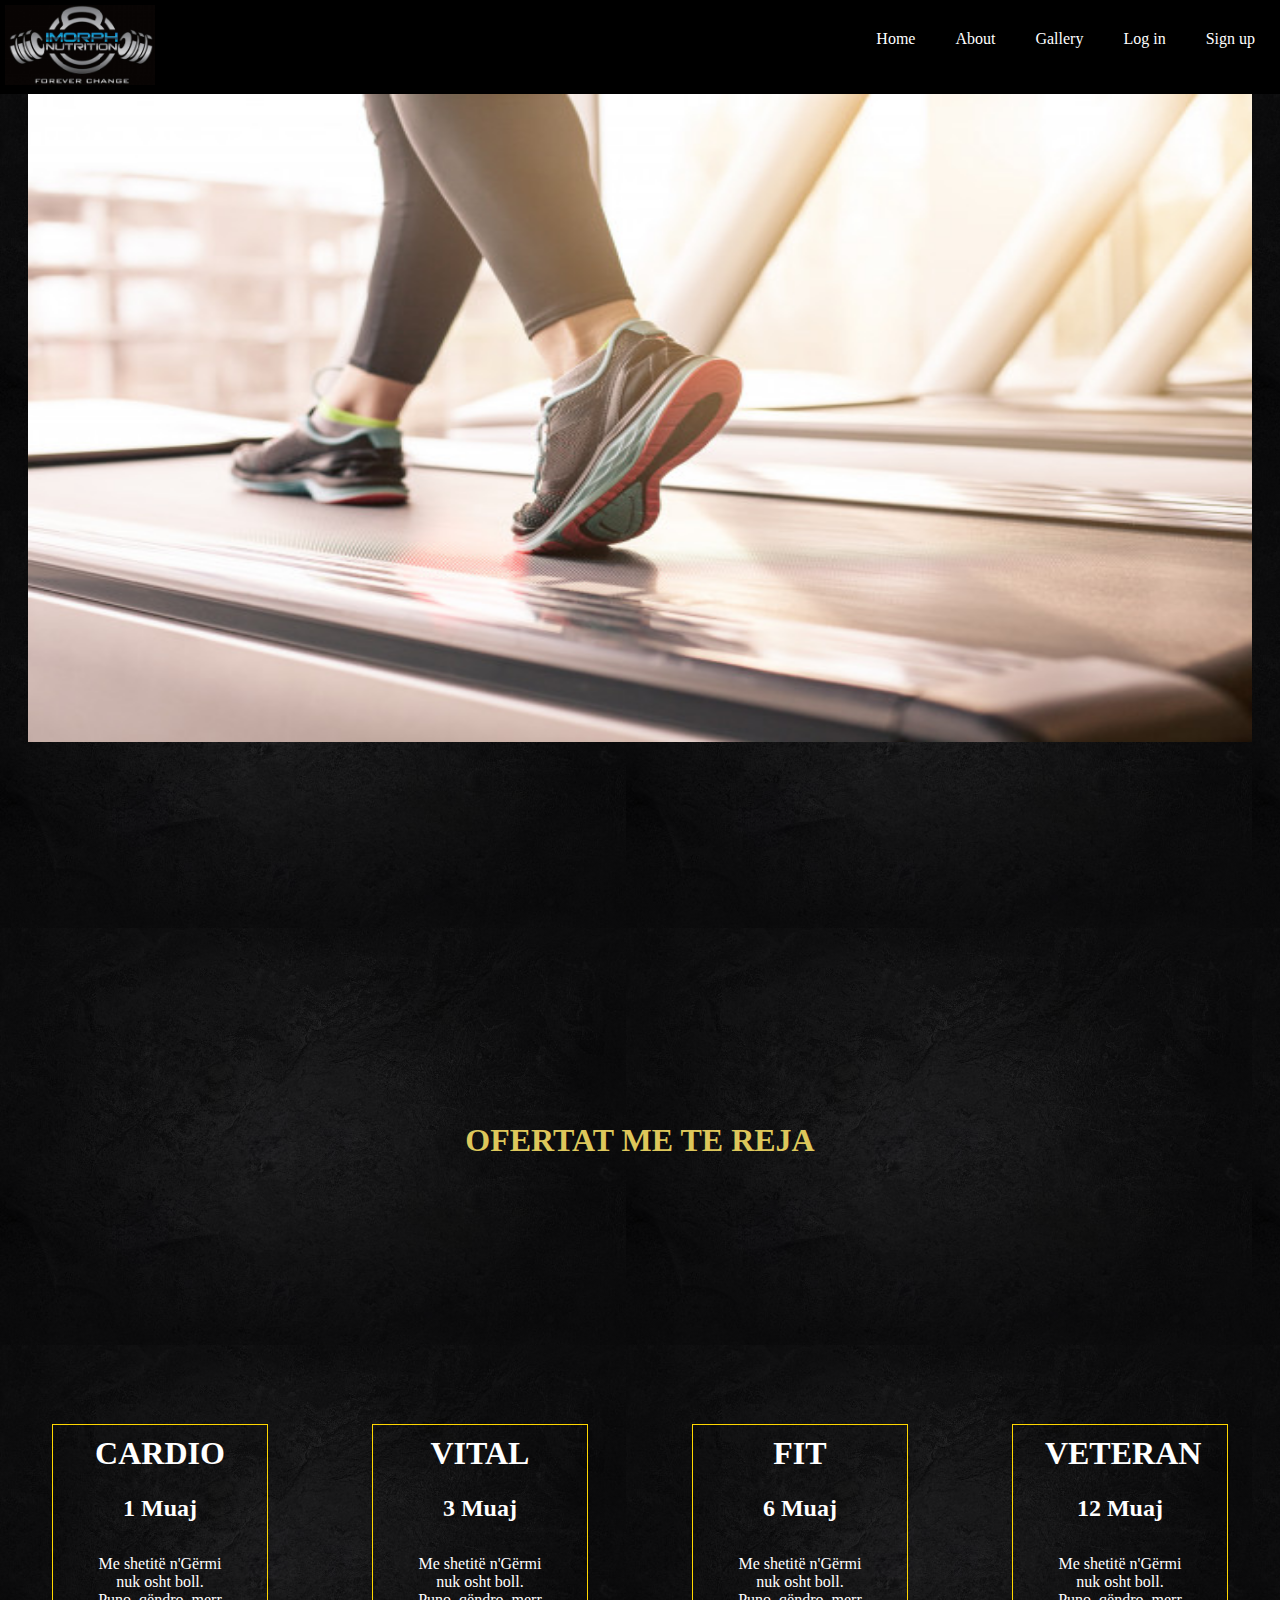
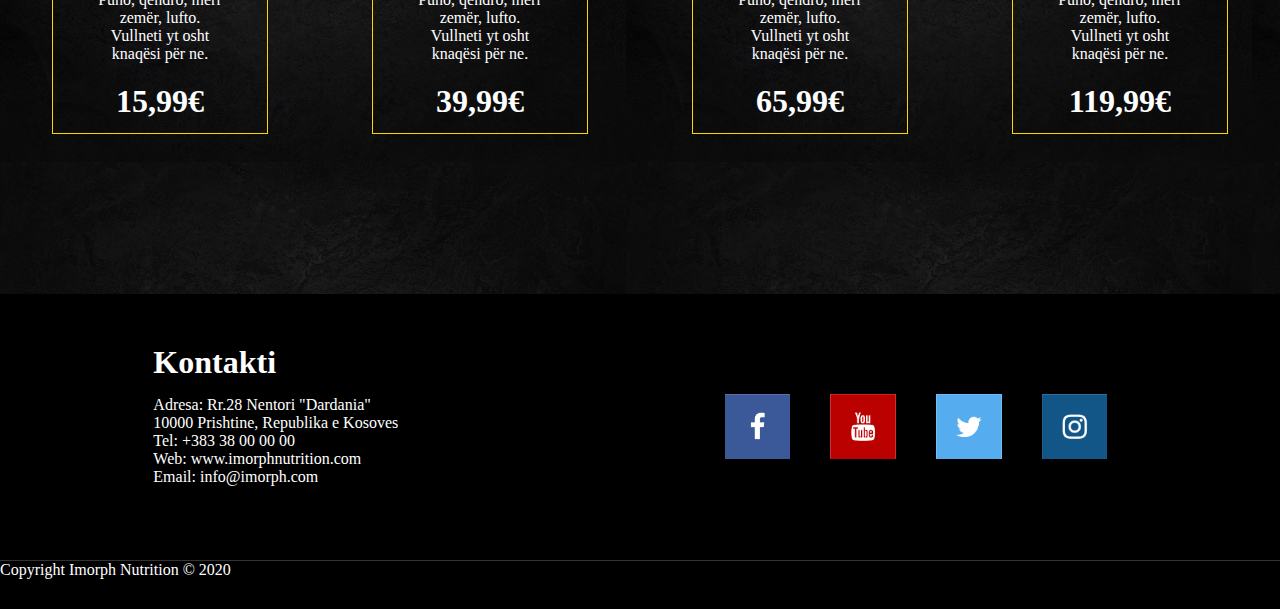
<file: index.html>
<!DOCTYPE html>
<html>
<head>
	<title>IMORF NUTRITION</title>
	<link rel="stylesheet" type="text/css" href="css/style.css"/>
</head>
<body>
	<header>
			<div class="logo">
				<a href="index.html"><img src="photos/logoFoto.png"></a>
			</div>
			<div class="nav">
				<ul>
					<li><a href="index.html">Home</a></li>
					<li><a href="about.html">About</a></li>
					<li><a href="gallery.html">Gallery</a></li>
					<li><a href="login.html">Log in</a></li>
					<li><a href="signup.html">Sign up</a></li>
				</ul>
			</div>
	</header>
	<main>

		<div class="main-top">
			<div class="slider-content active">
				<img width="1224" height="648"src="sliderFoto/sliderFoto1.png" alt=""/>
			</div>

			<div class="slider-content not-active">
				<img width="1224" height="648" src="sliderFoto/sliderFoto2.png" alt=""/>	
			</div>

			<div class="slider-content not-active">
				<img width="1224" height="648" src="sliderFoto/sliderFoto3.png" alt=""/>	
			</div>
		</div>
		<div class="main-bottom">
			<div class="main-p1">
				<h1 style="text-align: center; color: #ddc75b;">OFERTAT ME TE REJA</h1>
			</div>
			<div class="main-p2">
				<div class="main-container">
					<h1 class="main-element">CARDIO</h1>
					<h2 class="main-element">1 Muaj</h2>
					<p1 class="main-element">Me shetitë n'Gërmi nuk osht boll.</br>Puno, qëndro, merr zemër, lufto.</br>Vullneti yt osht knaqësi për ne.</p1>
					<h1 class="main-element">15,99€</h1>
				</div>
				<div class="main-container">
					<h1 class="main-element">VITAL</h1>
					<h2 class="main-element">3 Muaj</h2>
					<p1 class="main-element">Me shetitë n'Gërmi nuk osht boll.</br>Puno, qëndro, merr zemër, lufto.</br>Vullneti yt osht knaqësi për ne.</p1>
					<h1 class="main-element">39,99€</h1>
				</div>
				<div class="main-container">
					<h1 class="main-element">FIT</h1>
					<h2 class="main-element">6 Muaj</h2>
					<p1 class="main-element">Me shetitë n'Gërmi nuk osht boll.</br>Puno, qëndro, merr zemër, lufto.</br>Vullneti yt osht knaqësi për ne.</p1>
					<h1 class="main-element">65,99€</h1>
				</div>
				<div class="main-container">
					<h1 class="main-element">VETERAN</h1>
					<h2 class="main-element">12 Muaj</h2>
					<p1 class="main-element">Me shetitë n'Gërmi nuk osht boll.</br>Puno, qëndro, merr zemër, lufto.</br>Vullneti yt osht knaqësi për ne.</p1>
					<h1 class="main-element">119,99€</h1>
				</div>
			</div>
		</div>
	</main>
	<footer>
		<div class="footer-top">
			<div class="footer-p1">
				<h1 class="footer-element">Kontakti</h1>
				<p1 class="footer-element">Adresa: Rr.28 Nentori "Dardania"</br>10000 Prishtine, Republika e Kosoves</br>Tel: +383 38 00 00 00</br>Web: www.imorphnutrition.com</br>Email: info@imorph.com</p1>
			</div>
		
			<div class="footer-p3">
				<a href="https://www.facebook.com/"><img src="photos/facebookLogo.png"></a>
				<a href="https://www.youtube.com/"><img src="photos/youtubeLogo.png"></a>
				<a href="https://twitter.com/"><img src="photos/twitterLogo.png"></a>
				<a href="https://www.instagram.com/"><img src="photos/instagramLogo.png"></a>
			</div>
		</div>
		<div class="footer-bottom">
			 Copyright Imorph Nutrition © 2020
		</div>
	</footer>
	<script src="javascript/skripta.js"></script>
</body>
</html>
</file>
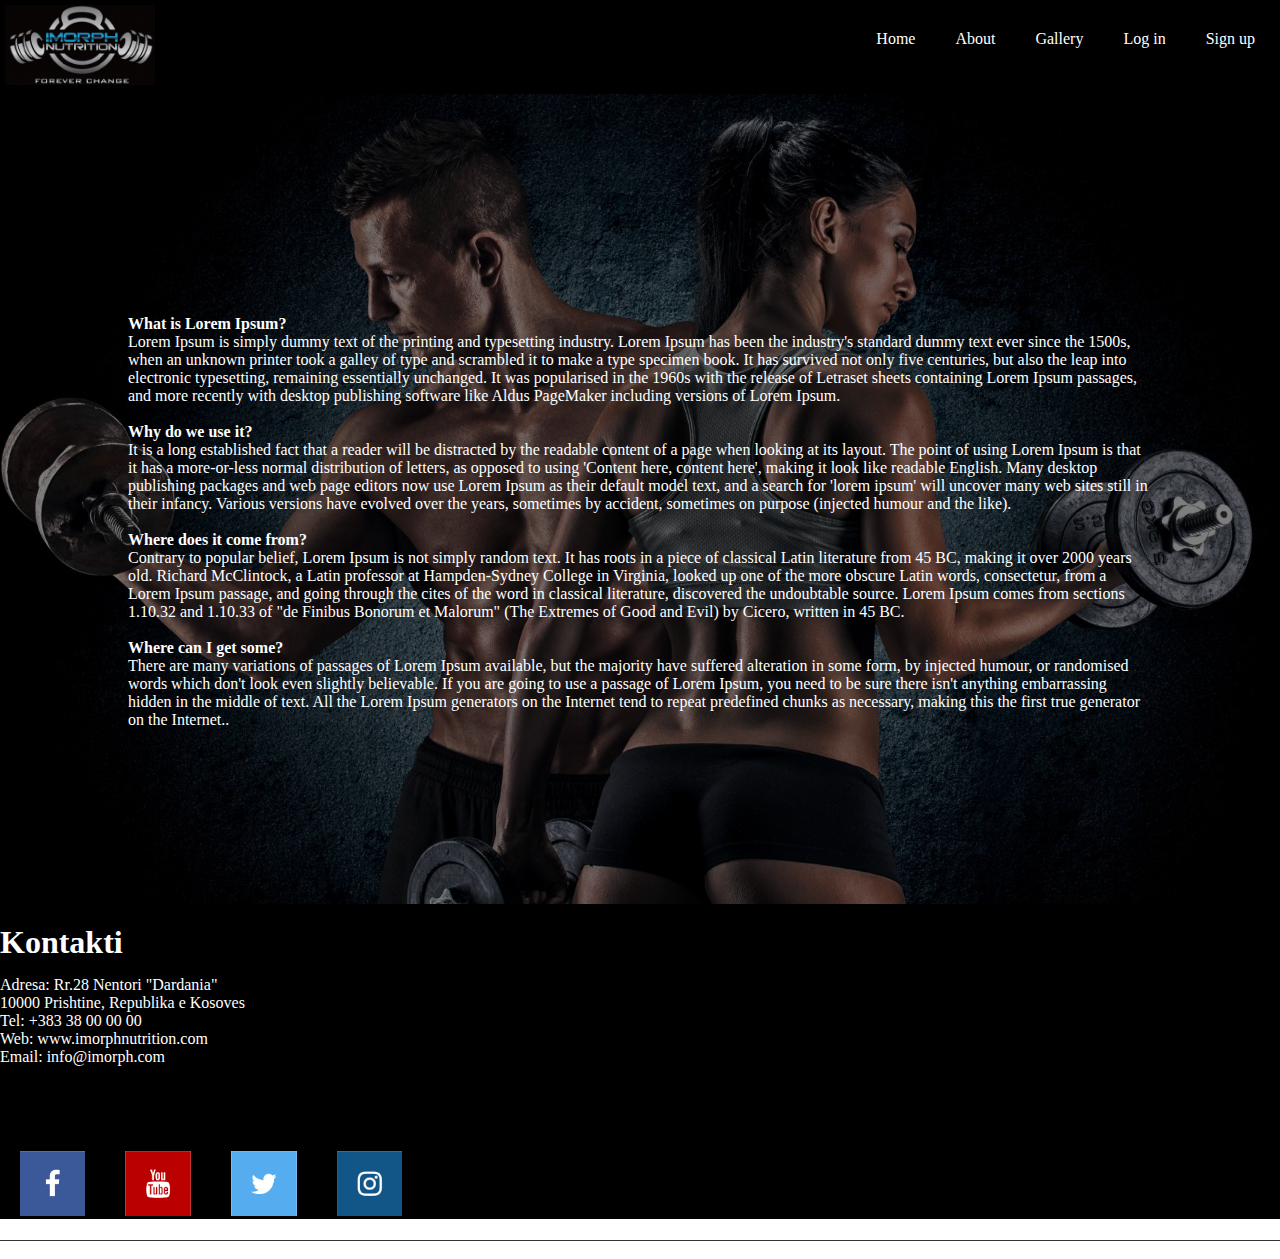
<file: about.html>
<!DOCTYPE html>
<html>
<head>
	<title>IMORF NUTRITION</title>
	<link rel="stylesheet" type="text/css" href="css/style.css">
</head>
<body>
	<header>		
			<div class="logo">
				<a href="index.html"><img src="photos/logoFoto.png"></a>
			</div>
			<div class="nav">
				<ul>
					<li><a href="index.html">Home</a></li>
					<li><a href="about.html">About</a></li>
					<li><a href="gallery.html">Gallery</a></li>
					<li><a href="login.html">Log in</a></li>
					<li><a href="signup.html">Sign up</a></li>
				</ul>
			</div>
	</header>
	<main style="height: 90vh; ">
		<div class="about-background">
			<div class="about-content">
				<p>
					<strong>What is Lorem Ipsum?</strong></br>
					Lorem Ipsum is simply dummy text of the printing and typesetting industry. Lorem Ipsum has been the industry's standard dummy text ever since the 1500s, when an unknown printer took a galley of type and scrambled it to make a type specimen book. It has survived not only five centuries, but also the leap into electronic typesetting, remaining essentially unchanged. It was popularised in the 1960s with the release of Letraset sheets containing Lorem Ipsum passages, and more recently with desktop publishing software like Aldus PageMaker including versions of Lorem Ipsum.</br></br>

					<strong>Why do we use it?</strong></br>
					It is a long established fact that a reader will be distracted by the readable content of a page when looking at its layout. The point of using Lorem Ipsum is that it has a more-or-less normal distribution of letters, as opposed to using 'Content here, content here', making it look like readable English. Many desktop publishing packages and web page editors now use Lorem Ipsum as their default model text, and a search for 'lorem ipsum' will uncover many web sites still in their infancy. Various versions have evolved over the years, sometimes by accident, sometimes on purpose (injected humour and the like).</br></br>


					<strong>Where does it come from?</strong></br>
					Contrary to popular belief, Lorem Ipsum is not simply random text. It has roots in a piece of classical Latin literature from 45 BC, making it over 2000 years old. Richard McClintock, a Latin professor at Hampden-Sydney College in Virginia, looked up one of the more obscure Latin words, consectetur, from a Lorem Ipsum passage, and going through the cites of the word in classical literature, discovered the undoubtable source. Lorem Ipsum comes from sections 1.10.32 and 1.10.33 of "de Finibus Bonorum et Malorum" (The Extremes of Good and Evil) by Cicero, written in 45 BC.</br></br>

					

					<strong>Where can I get some?</strong></br>
					There are many variations of passages of Lorem Ipsum available, but the majority have suffered alteration in some form, by injected humour, or randomised words which don't look even slightly believable. If you are going to use a passage of Lorem Ipsum, you need to be sure there isn't anything embarrassing hidden in the middle of text. All the Lorem Ipsum generators on the Internet tend to repeat predefined chunks as necessary, making this the first true generator on the Internet..</br></br>
				</p>
			</div>
		</div>
	</main>
	<footer>
		<div class="footer-p1">
			<h1 class="footer-element">Kontakti</h1>
			<p1 class="footer-element">Adresa: Rr.28 Nentori "Dardania"</br>10000 Prishtine, Republika e Kosoves</br>Tel: +383 38 00 00 00</br>Web: www.imorphnutrition.com</br>Email: info@imorph.com</p1>
		</div>
		<div class="footer-p3">
			<a href="https://www.facebook.com/"><img src="photos/facebookLogo.png"></a>
			<a href="https://www.youtube.com/"><img src="photos/youtubeLogo.png"></a>
			<a href="https://twitter.com/"><img src="photos/twitterLogo.png"></a>
			<a href="https://www.instagram.com/"><img src="photos/instagramLogo.png"></a>
		</div>
				<div class="footer-bottom">
			 Copyright Imorph Nutrition © 2020
		</div>	
	</footer>
</body>
</html>
</file>
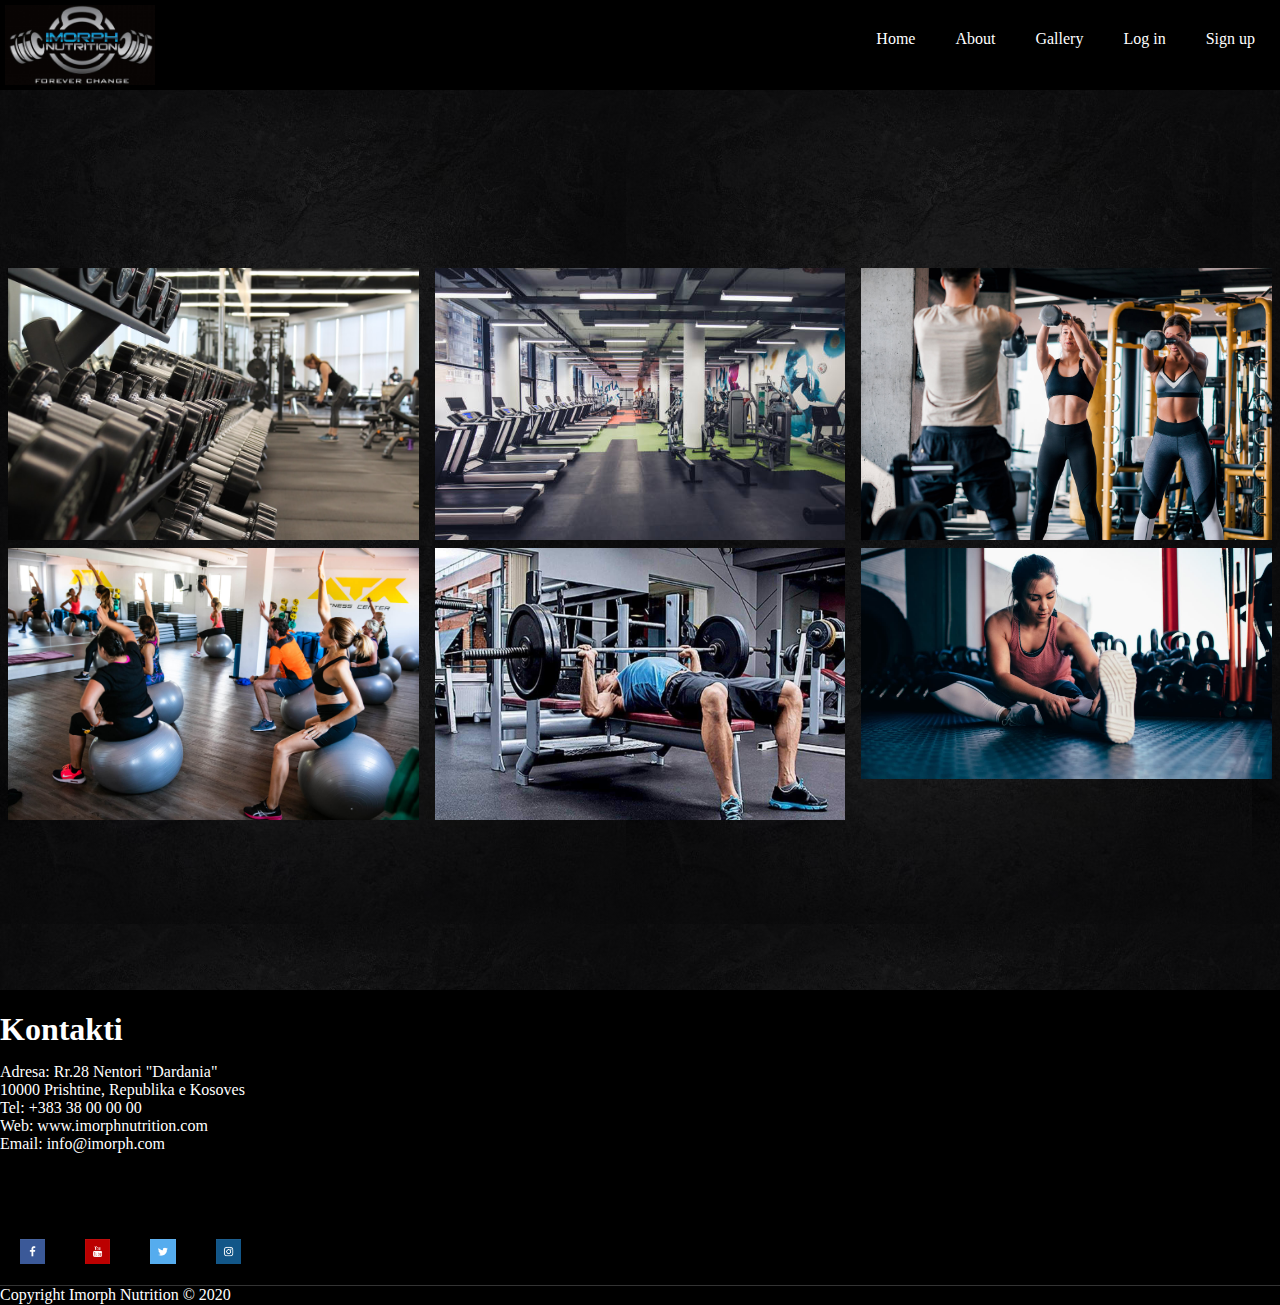
<file: gallery.html>
<!DOCTYPE html>
<html>
<head>
	<title>IMORF NUTRITION</title>
	<link rel="stylesheet" type="text/css" href="css/style.css"/>
	<style>
		body {
		  font-family: Verdana, sans-serif;
		}

		* {
		  box-sizing: border-box;
		}
		.row{
			height: fit-content;
		}
		.row > .column {
		  padding: 8px;
		}

		.row:after {
		  content: "";
		  display: table;
		  clear: both;
		}

		.column {
		  float: left;
		  width: 33.33%;
		  height: 280px;
		  overflow: hidden;
		}

		/* The Modal (background) */
		.modal {
		  display: none;
		  position: fixed;
		  z-index: 1;
		  padding-top: 100px;
		  left: 0;
		  top: 0;
		  width: 100%;
		  height: 100%;
		  overflow: auto;
		  background-color: black;
		  
		}
		.modal::-webkit-scrollbar {
			display: none;
		}

		/* Modal Content */
		.modal-content {
		  position: relative;
		  background-color: #fefefe;
		  margin: auto;
		  padding: 0;
		  width: 90%;
		  max-width: 1200px;
		}

		/* The Close Button */
		.close {
		  color: white;
		  position: absolute;
		  top: 10px;
		  right: 25px;
		  font-size: 35px;
		  font-weight: bold;
		}

		.close:hover,
		.close:focus {
		  color: #999;
		  text-decoration: none;
		  cursor: pointer;
		}

		.mySlides {
		  display: none;
		}

		.cursor {
		  cursor: pointer;
		}

		/* Next & previous buttons */
		.prev,
		.next {
		  cursor: pointer;
		  position: absolute;
		  top: 50%;
		  width: auto;
		  padding: 16px;
		  margin-top: -50px;
		  color: white;
		  font-weight: bold;
		  font-size: 20px;
		  transition: 0.6s ease;
		  border-radius: 0 3px 3px 0;
		  user-select: none;
		  -webkit-user-select: none;
		}

		/* Position the "next button" to the right */
		.next {
		  right: 0;
		  border-radius: 3px 0 0 3px;
		}

		/* On hover, add a black background color with a little bit see-through */
		.prev:hover,
		.next:hover {
		  background-color: rgba(0, 0, 0, 0.8);
		}

		/* Number text (1/3 etc) */
		.numbertext {
		  color: #f2f2f2;
		  font-size: 12px;
		  padding: 8px 12px;
		  position: absolute;
		  top: 0;
		}

		img {
		  margin-bottom: -4px;
		}

		.caption-container {
		  text-align: center;
		  background-color: black;
		  padding: 2px 16px;
		  color: white;
		}

		.demo {
		  opacity: 0.6;
		}

		.active,
		.demo:hover {
		  opacity: 1;
		}

		img.hover-shadow {
		  transition: 0.3s;
		}

		.hover-shadow:hover {
		  box-shadow: 0 4px 8px 0 rgba(0, 0, 0, 0.2), 0 6px 20px 0 rgba(0, 0, 0, 0.19);
		}
	</style>
</head>
<body>
	<header style="flex-direction: column; height: fit-content;">
		<div style="width: 100%;">
			<div class="logo" style="display: inline-block;">
				<a href="index.html"><img src="photos/logoFoto.png"></a>
			</div>
			<div class="nav" style="width: auto; display: inline-block; float: right;">
				<ul>
					<li><a href="index.html">Home</a></li>
					<li><a href="about.html">About</a></li>
					<li><a href="gallery.html">Gallery</a></li>
					<li><a href="login.html">Log in</a></li>
					<li><a href="signup.html">Sign up</a></li>
				</ul>
			</div>
		</div>
	</header>
	<main style="height: 100vh;">
		<div style="width: 100%;" id="gallery">
			<div class="row">
				<div class="column">
					<img src="img/gym1.png" alt="Gym" style="width:100%" onclick="openModal();currentSlide(1)" class="hover-shadow cursor">
				</div>
				<div class="column">
					<img src="img/gym2.png" alt="Gym" style="width:100%" onclick="openModal();currentSlide(2)" class="hover-shadow cursor">
				</div>
				<div class="column">
					<img src="img/gym3.png" alt="Gym" style="width:100%" onclick="openModal();currentSlide(3)" class="hover-shadow cursor">
				</div>
				<div class="column">
					<img src="img/gym4.png" alt="Gym" style="width:100%" onclick="openModal();currentSlide(4)" class="hover-shadow cursor">
				</div>
				<div class="column">
					<img src="img/gym5.png" alt="Gym" style="width:100%" onclick="openModal();currentSlide(5)" class="hover-shadow cursor">
				</div>
				<div class="column">
					<img src="img/gym6.png" alt="Gym" style="width:100%" onclick="openModal();currentSlide(6)" class="hover-shadow cursor">
				</div>
			</div>
			<div id="myModal" class="modal">
				<span class="close cursor" onclick="closeModal()">&times;</span>
				<div class="modal-content">
	  
					<div class="mySlides">
						<div class="numbertext">1 / 6</div>
						<img src="img/gym1.png" style="width:100%">
					</div>
		
					<div class="mySlides">
						<div class="numbertext">2 / 6</div>
						<img src="img/gym2.png" style="width:100%">
					</div>
		
					<div class="mySlides">
						<div class="numbertext">3 / 6</div>
						<img src="img/gym3.png" style="width:100%">
					</div>
					
					<div class="mySlides">
						<div class="numbertext">4 / 6</div>
						<img src="img/gym4.png" style="width:100%">
					</div>
		
					<div class="mySlides">
						<div class="numbertext">5 / 6</div>
						<img src="img/gym5.png" style="width:100%">
					</div>
		
					<div class="mySlides">
						<div class="numbertext">6 / 6</div>
						<img src="img/gym6.png" style="width:100%">
					</div>
					
					<a class="prev" onclick="plusSlides(-1)">&#10094;</a>
					<a class="next" onclick="plusSlides(1)">&#10095;</a>
		
					<div class="caption-container">
						<p id="caption"></p>
					</div>
		
					
					<div class="column" style="height: 266px; padding: 10px 5px 20px">
						<img class="demo cursor" src="img/gym1.png" style="width:100%" onclick="currentSlide(1)">
					</div>
					<div class="column" style="height: 266px; padding: 10px 5px 20px">
						<img class="demo cursor" src="img/gym2.png" style="width:100%" onclick="currentSlide(2)">
					</div>
					<div class="column" style="height: 266px; padding: 10px 5px 20px">
						<img class="demo cursor" src="img/gym3.png" style="width:100%" onclick="currentSlide(3)">
					</div>
					<div class="column" style="height: 266px; padding: 10px 5px 20px">
						<img class="demo cursor" src="img/gym4.png" style="width:100%" onclick="currentSlide(4)">
					</div>
					<div class="column" style="height: 266px; padding: 10px 5px 20px">
						<img class="demo cursor" src="img/gym5.png" style="width:100%" onclick="currentSlide(5)">
					</div>
					<div class="column" style="height: 266px; padding: 10px 5px 20px">
						<img class="demo cursor" src="img/gym6.png" style="width:100%" onclick="currentSlide(6)">
					</div>
				</div>
			</div>  	
		</div>
	</main>
	<footer>
		<div class="footer-p1">
			<h1 class="footer-element">Kontakti</h1>
			<p1 class="footer-element">Adresa: Rr.28 Nentori "Dardania"</br>10000 Prishtine, Republika e Kosoves</br>Tel: +383 38 00 00 00</br>Web: www.imorphnutrition.com</br>Email: info@imorph.com</p1>
		</div>
		<div class="footer-p3">
			<a href="https://www.facebook.com/"><img src="photos/facebookLogo.png"></a>
			<a href="https://www.youtube.com/"><img src="photos/youtubeLogo.png"></a>
			<a href="https://twitter.com/"><img src="photos/twitterLogo.png"></a>
			<a href="https://www.instagram.com/"><img src="photos/instagramLogo.png"></a>
		</div>
		<div class="footer-bottom">
			 Copyright Imorph Nutrition © 2020
		</div>
	</footer>
</body>

<script>
	
	function openModal() {
	  document.getElementById('myModal').style.display = "block";
	}

	function closeModal() {
	  document.getElementById('myModal').style.display = "none";
	  document.getElementById('myModal').modal-content({keyboard: true});
	}

	var slideIndex = 1;
	showSlides(slideIndex);

	function plusSlides(n) {
	  showSlides(slideIndex += n);
	}

	function currentSlide(n) {
	  showSlides(slideIndex = n);
	}

	function showSlides(n) {
	  var i;
	  var slides = document.getElementsByClassName("mySlides");
	  var dots = document.getElementsByClassName("demo");
	  var captionText = document.getElementById("caption");
	  if (n > slides.length) {slideIndex = 1}
	  if (n < 1) {slideIndex = slides.length}
	  for (i = 0; i < slides.length; i++) {
		  slides[i].style.display = "none";
	  }
	  for (i = 0; i < dots.length; i++) {
		  dots[i].className = dots[i].className.replace(" active", "");
	  }
	  slides[slideIndex-1].style.display = "block";
	  dots[slideIndex-1].className += " active";
	  captionText.innerHTML = dots[slideIndex-1].alt;
	}
</script>
</html>
</file>
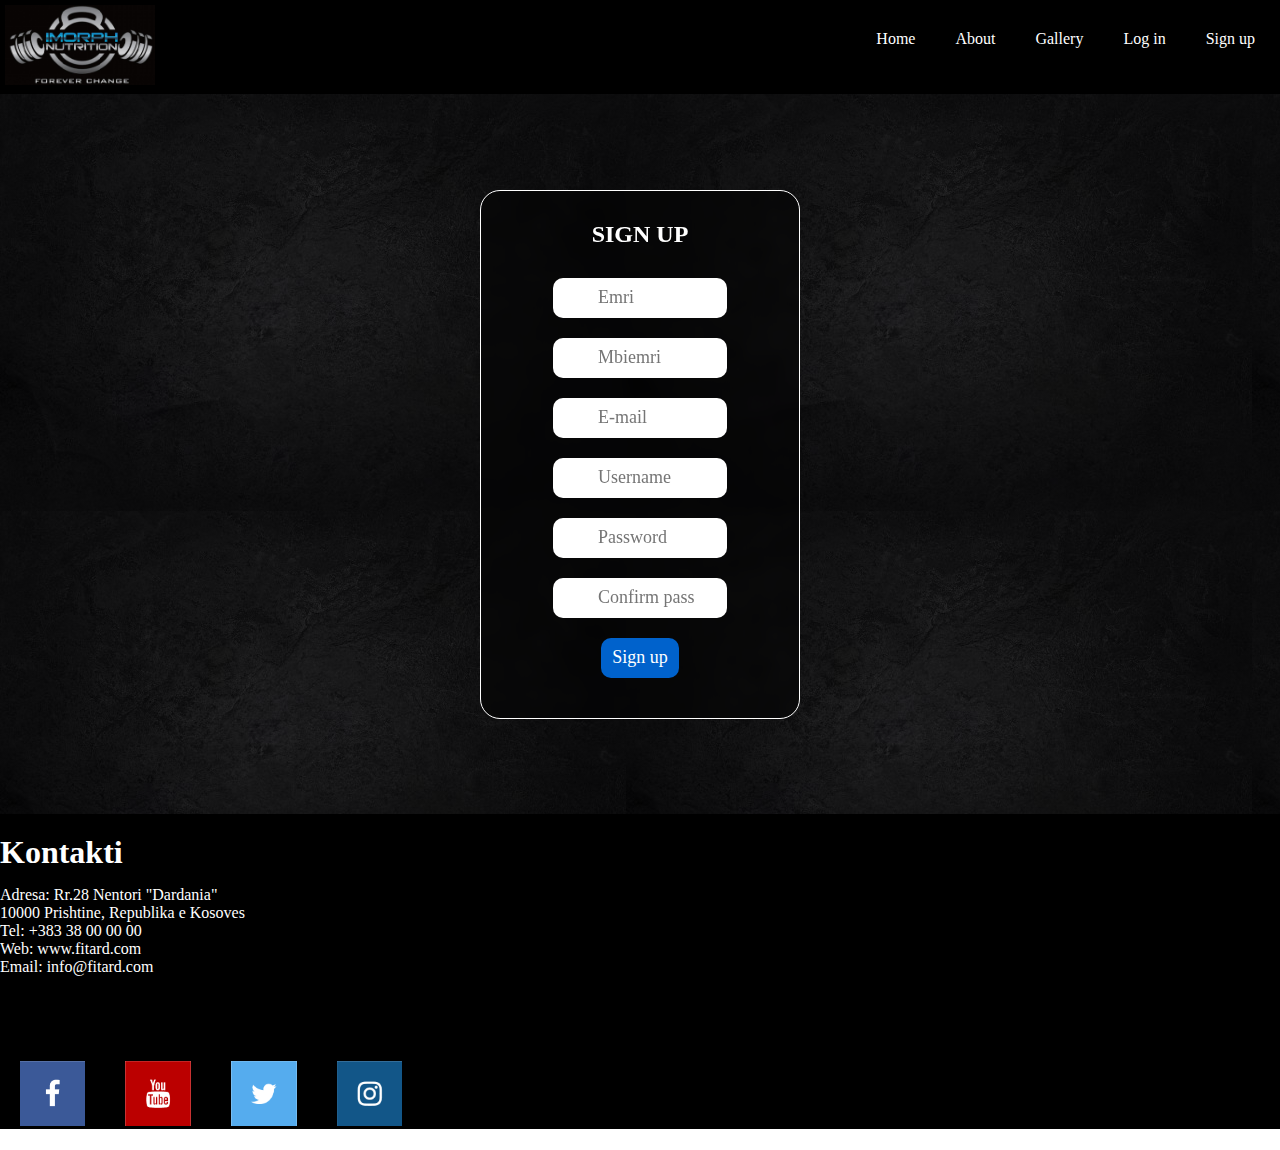
<file: signup.html>
<!DOCTYPE html>
<html>
<head>
	<title>IMORF NUTRITION</title>
	<link rel="stylesheet" type="text/css" href="css/style.css">
</head>
<body>
	<header>
		
			<div class="logo">
				<a href="index.html"><img src="photos/logoFoto.png"></a>
			</div>
			<div class="nav">
				<ul>
					<li><a href="index.html">Home</a></li>
					<li><a href="about.html">About</a></li>
					<li><a href="gallery.html">Gallery</a></li>
					<li><a href="login.html">Log in</a></li>
					<li><a href="signup.html">Sign up</a></li>
				</ul>
			</div>
			
	</header>
	<main style="height: 80vh;">
		<div class="signup-container">
				<form onsubmit="validate()">
					<h2 style="color: white; text-align: center; margin-bottom: 20px">SIGN UP</h1>
					<input placeholder="Emri" id = "emri" class="form-element form-input" type="text" name="Emri"/>
					<input placeholder="Mbiemri" id = "mbiemri" class="form-element form-input" type="text" name="Mbiemri"/>
					<input placeholder="E-mail" id = "email" class="form-element form-input" type="email" name="E-mail"/>
					<input placeholder="Username" id = "reg-username" class="form-element form-input" type="text" name="username"/>
					<input placeholder="Password" id="reg-password" class="form-element form-input" type="password" name="password"/>
					<input placeholder="Confirm pass" id="reg-pass" class="form-element form-input" type="password" name="password"/>
					<button id="submit" class="form-element " type="submit" name="Log in"/><span style="margin: auto;">Sign up</span></button>
				</form>
			</div>
	</main>
	<footer>
		<div class="footer-p1">
			<h1 class="footer-element">Kontakti</h1>
			<p1 class="footer-element">Adresa: Rr.28 Nentori "Dardania"</br>10000 Prishtine, Republika e Kosoves</br>Tel: +383 38 00 00 00</br>Web: www.fitard.com</br>Email: info@fitard.com</p1>
		</div>
		<div class="footer-p3">
			<a href="https://www.facebook.com/"><img src="photos/facebookLogo.png"></a>
			<a href="https://www.youtube.com/"><img src="photos/youtubeLogo.png"></a>
			<a href="https://twitter.com/"><img src="photos/twitterLogo.png"></a>
			<a href="https://www.instagram.com/"><img src="photos/instagramLogo.png"></a>
		</div>		
	</footer>
	<script>
		function validate(){
			var emri = document.getElementById("emri");
			var mbiemri = document.getElementById("mbiemri");
		    var username = document.getElementById("reg-username");
		    var email = document.getElementById("email");
		    var password = document.getElementById("reg-password");
		    var confirmPassword = document.getElementById("reg-pass");

		    if (emri.value==="") {
		        alert("Ju lutem shkurani nje emer valid");
		        emri.focus();
		        return false;
		    }
		    if (mbiemri.value==="") {
		        alert("Ju lutem shkurani nje mbiemer valid");
		        mbiemri.focus();
		        return false;
		    }
		    if (username.value==="") {
		        alert("Ju lutem shkurani nje username valid");
		        username.focus();
		        return false;
		    }
		    if (email.value==="") {
		        alert("Ju lutem shkurani nje Email valide");
		        email.focus();
		        return false;
		    }
		    if(password.value.length <=6){
		        alert("Ju lutem shkurani nje Password me me shume se 6 karaktere");
		        password.focus();
		        return false;
		    }
		    if(confirmPassword.value != password.value){
		        alert("Passwordi nuk eshte i njejte!");
		        confirmPassword.focus();
		        return false;
		        debugger
		    }
		    return true;
		}
	</script>
</body>
</html>
</file>
<file: css/style.css>
*{
	margin: 0;
	padding: 0;
	font-family: Century Gothic;
}

header{
	display: flex;
	background-color: black;
	padding: 5px;
}

ul{
	margin-left: auto; 
	list-style-type: none;
	display: flex;
	flex-direction: row;
	width: fit-content;
}

ul li a{
	text-decoration: none;
	color: #fff;
	padding: 20px;
	border: 1px solid #fff transparent;
	transition: 0.6s ease;
}

ul li a:hover{
	background-color: #fff;
	color: #000;
}

.nav{
	width: 100%;
	padding-top: 25px;
	height: fit-content;
}

.logo{
	height: fit-content;
}

.logo img{
	width: 150px;
	height: 80px;
}


.button{
	position: absolute;
	top: 60%;
	left: 50%;
	transform: translate(-50%, -50%);
}
	

form{
	display: flex;
	flex-direction: column;
	margin: auto auto;
	text-decoration: none;
	border: 1px solid white;
	background-color: rgba(0,0,0,0.5);
	padding: 30px;
	border-radius: 20px;
	backdrop-filter: blur(5px);
}

.form-element{
	display: flex;
	justify-content: space-around;
	color: #fff;
	width: 50%;
	min-height: 40px;
	margin: 10px auto;
	font-size: 18px;
}

.form-input{
	color: black;
}

.form-submit{
	margin: 10px auto;
	background-color: black;
}

.login-container{
	width: 25%;
	margin: 0 auto;
}

#username{
	border-radius: 10px;
	background-position: 7px center;
	background-image: url(../photos/user.png);
	background-repeat: no-repeat;
	background-size: 22px;
	padding-left: 45px;
	border: 0;
}

#username:focus{
	border-color: #a1cbef;
	outline: 0;
	box-shadow: 0 0 0 0.2rem rgba(52, 144, 220, 0.25);
	background-color: #fff;
	color: #495057;
}

#password{
	border:0;
	border-radius: 10px;
	background-position: 7px center;
	background-image: url(../photos/padLock.png);
	background-repeat: no-repeat;
	background-size: 22px;
	padding-left: 45px;
}

#password:focus{
	border-color: #a1cbef;
	outline: 0;
	box-shadow: 0 0 0 0.2rem rgba(52, 144, 220, 0.25);
	background-color: #fff;
	color: #495057;
}

#submit{
	background-color: #0062cc;
	border-radius: 10px;
	width: 30%;
	cursor: pointer;
	border: #005cbf;
}

#submit:hover{
	background-color: #0069d9;
	border: #0062cc;
}

#submit:focus{
	border: #0062cc;
	outline: 0;
	box-shadow: 0 0 0 0.2rem rgba(52, 144, 220, 0.25);
	background-color: #0069d9;
	color: #fff;
}

.main-top{
	height: 100vh;
	display: flex;
	justify-content: center;
}

main{
	background-image: linear-gradient(rgba(0,0,0,0.5),rgba(0,0,0,0.5)), url(../photos/mainBackground.jpg);
	display: flex;
    justify-content: space-around;
    flex-direction: column;
}

.main-bottom{
	display: flex;
	flex-direction: column;
	height: 100vh;
}

.main-p1{
	margin: auto;
	margin-top: 10%;
	height: fit-content;
	width: fit-content;
}

.main-p2{
	display: flex;
	flex-direction: row;
	justify-content: space-around;
	width: 100%;
	height: 70%;
}

.main-container{
	display: flex;
	flex-direction: column;
	align-items: center;
	border: 1px solid gold;
	margin: auto;
	transition: 0.6s
}

.main-element{
	display: flex;
	justify-content: space-around;
	color: #fff;
	width: 70%;
	min-height: 40px;
	margin: 10px auto;
	text-align: center;
}

.main-container:hover{
	background-color: #ddc75b;
}

footer{
	margin: auto;
	display: flex;
	flex-direction: column;
	height: 35vh;
	background-color: black;
	justify-content: space-around;
}

.footer-top{
	display: flex;
	justify-content: space-around;
	width: 100%;
}

.footer-p1{
	margin-top: 20px;
	display: flex;
	flex-direction: column;
	justify-content: space-around;
	height: fit-content;
}

.footer-element{
	color: #ffff;
	margin-bottom: 15px;
}

.footer-p3{
	margin-top: 50px;
	display: flex;
	flex-direction: row;
	justify-content: space-around;
	width: fit-content;
}

.footer-p3 img{
	height: 65px;
	padding: 20px;
}

.footer-bottom{
	border-top: 1px solid #333333;
	color: white;
    display: flex;
    width: 100%;
    height:fit-content;
}

.signup-container{
	width: 25%;
	margin: 0 auto;
}

#emri{
	border-radius: 10px;
	background-size: 22px;
	padding-left: 45px;
	border: 0;
}

#emri:focus{
	border-color: #a1cbef;
	outline: 0;
	box-shadow: 0 0 0 0.2rem rgba(52, 144, 220, 0.25);
	background-color: #fff;
	color: #495057;
}

#mbiemri{
	border-radius: 10px;
	background-size: 22px;
	padding-left: 45px;
	border: 0;
}

#mbiemri:focus{
	border-color: #a1cbef;
	outline: 0;
	box-shadow: 0 0 0 0.2rem rgba(52, 144, 220, 0.25);
	background-color: #fff;
	color: #495057;
}

#email{
	border-radius: 10px;
	background-size: 22px;
	padding-left: 45px;
	border: 0;
}

#email:focus{
	border-color: #a1cbef;
	outline: 0;
	box-shadow: 0 0 0 0.2rem rgba(52, 144, 220, 0.25);
	background-color: #fff;
	color: #495057;
}

#reg-username{
	border-radius: 10px;
	background-size: 22px;
	padding-left: 45px;
	border: 0;
}

#reg-username:focus{
	border-color: #a1cbef;
	outline: 0;
	box-shadow: 0 0 0 0.2rem rgba(52, 144, 220, 0.25);
	background-color: #fff;
	color: #495057;
}

#reg-password{
	border:0;
	border-radius: 10px;
	padding-left: 45px;
}

#reg-password:focus{
	border-color: #a1cbef;
	outline: 0;
	box-shadow: 0 0 0 0.2rem rgba(52, 144, 220, 0.25);
	background-color: #fff;
	color: #495057;
}

#reg-pass{
	border:0;
	border-radius: 10px;
	padding-left: 45px;
}

#reg-pass:focus{
	border-color: #a1cbef;
	outline: 0;
	box-shadow: 0 0 0 0.2rem rgba(52, 144, 220, 0.25);
	background-color: #fff;
	color: #495057;
}

.about-background{
	width: 100%;
	height: 100%;
	background-image: linear-gradient(rgba(0,0,0,0.5),rgba(0,0,0,0.5)), url(../photos/mainFoto.jpg);
	background-position: top;
	background-size: cover;
	display: flex;
}

.about-content{
	color: white;
	width: 80%;
	margin: auto;
	padding-top: 5%;
	display: flex;
}

.active{
	position: absolute;
	opacity: 1;
	transition: all 0.5s ease-in-out;
}

.not-active{
	position: absolute;
	opacity: 0;
	transition: all 0.5s ease-in-out;
}

.slider-content{
	margin: auto;
}
</file>
